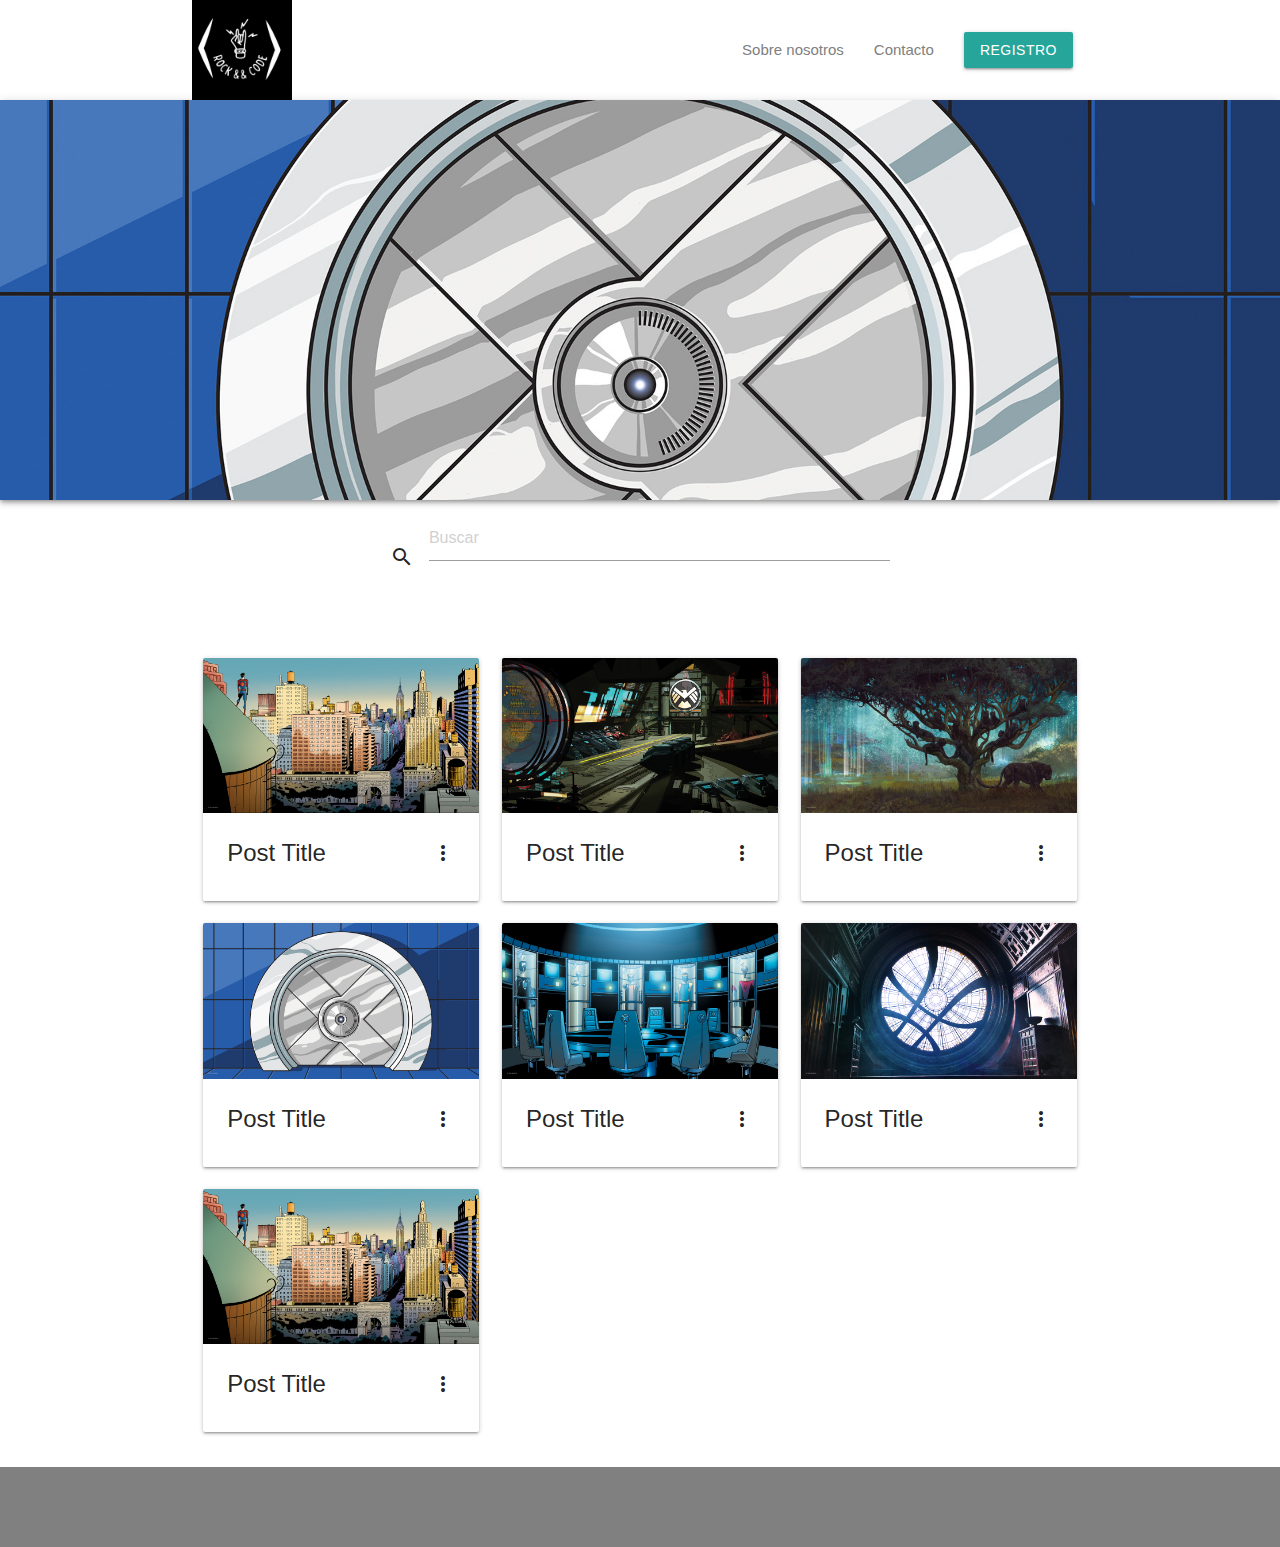
<file: index.html>
<!DOCTYPE html>
<html lang="es">
<head>
  <meta charset="UTF-8">
  <meta http-equiv="X-UA-Compatible" content="IE=edge">
  <meta name="viewport" content="width=device-width, initial-scale=1.0">
  <title>Mi Blog</title>
  <!--Import Google Icon Font-->
      <link href="https://fonts.googleapis.com/icon?family=Material+Icons" rel="stylesheet">
  <!-- Compiled and minified CSS -->
      <link rel="stylesheet" href="https://cdnjs.cloudflare.com/ajax/libs/materialize/1.0.0/css/materialize.min.css">
  <link rel="stylesheet" href="css/main.css">
</head>
<body>
  <header>
    <nav class="container">
      <a href="#" class="brand-logo valign-wrapper" >
        <img class="responsive-img left" src="/assets/img/Rock && CODE.png" alt="Logo de blog">
      </a>
      <ul class="right valign-wrapper">
        <li><a href="#">Sobre nosotros</a></li>
        <li><a href="#">Contacto</a></li>
        <li><a class="btn" href="registro.html">Registro</a></li>
      </ul>
    </nav>
    <section class="header-main-pic z-depth-2"></section>
  </header>
  <main class="container">

    <section>
      <div class="section">
        <div class="row">
          <div class="col m7 input-field input-container">
            <i class="material-icons">search</i>
            <input id="search" placeholder="Buscar" type="text">
          </div>
        </div>
      </div>
    </section>
    
    <section>
      <div class="row">
        <article class="col s12 m6 l4">
          <div class="card">
            <div class="card-image waves-effect waves-block waves-light">
              <img class="activator" src="./assets/img/MARVEL_ASM-1920x1080 (1).jpg" alt="">
            </div>
            <div class="card-content">
              <span class="card-title gray-text activator text-darken-4">Post Title <i class="material-icons right">more_vert</i></span>
            </div>
            <div class="card-reveal">
              <span class="card-title gray-text text-darken-4 activator">Post Title <i class="material-icons right">close</i></span>
              <p>Here is some more information about this product that is only revealed once clicked on.</p>
              <a href="post.html" class="waves-effect waves-teal btn-flat teal lighten-5 right">Ir</a>
            </div>
          </div>
        </article>
        <article class="col s12 m6 l4">
          <div class="card">
            <div class="card-image waves-effect waves-block waves-light">
              <img class="activator" src="./assets/img/MARVEL_SHIELD-1920x1080.jpg" alt="">
            </div>
            <div class="card-content">
              <span class="card-title gray-text activator text-darken-4">Post Title <i class="material-icons right">more_vert</i></span>
            </div>
            <div class="card-reveal">
              <span class="card-title gray-text text-darken-4 activator">Post Title <i class="material-icons right">close</i></span>
              <p>Here is some more information about this product that is only revealed once clicked on.</p>
              <a href="post.html" class="waves-effect waves-teal btn-flat teal lighten-5 right">Ir</a>
            </div>
          </div>
        </article>
        <article class="col s12 m6 l4">
          <div class="card">
            <div class="card-image waves-effect waves-block waves-light">
              <img class="activator" src="./assets/img/MARVEL_WAKANDAFOREVER-1920x1080.jpg" alt="">
            </div>
            <div class="card-content">
              <span class="card-title gray-text activator text-darken-4">Post Title <i class="material-icons right">more_vert</i></span>
            </div>
            <div class="card-reveal">
              <span class="card-title gray-text text-darken-4 activator">Post Title <i class="material-icons right">close</i></span>
              <p>Here is some more information about this product that is only revealed once clicked on.</p>
              <a href="post.html" class="waves-effect waves-teal btn-flat teal lighten-5 right">Ir</a>
            </div>
          </div>
        </article>
        <article class="col s12 m6 l4">
          <div class="card">
            <div class="card-image waves-effect waves-block waves-light">
              <img class="activator" src="./assets/img/MARVEL_XMENDANGERROOM-1920x1080.jpg" alt="">
            </div>
            <div class="card-content">
              <span class="card-title gray-text activator text-darken-4">Post Title <i class="material-icons right">more_vert</i></span>
            </div>
            <div class="card-reveal">
              <span class="card-title gray-text text-darken-4 activator">Post Title <i class="material-icons right">close</i></span>
              <p>Here is some more information about this product that is only revealed once clicked on.</p>
              <a href="post.html" class="waves-effect waves-teal btn-flat teal lighten-5 right">Ir</a>
            </div>
          </div>
        </article>
        <article class="col s12 m6 l4">
          <div class="card">
            <div class="card-image waves-effect waves-block waves-light">
              <img class="activator" src="./assets/img/MARVEL_XMEN-1920x1080.jpg" alt="">
            </div>
            <div class="card-content">
              <span class="card-title gray-text activator text-darken-4">Post Title <i class="material-icons right">more_vert</i></span>
            </div>
            <div class="card-reveal">
              <span class="card-title gray-text text-darken-4 activator">Post Title <i class="material-icons right">close</i></span>
              <p>Here is some more information about this product that is only revealed once clicked on.</p>
              <a href="post.html" class="waves-effect waves-teal btn-flat teal lighten-5 right">Ir</a>
            </div>
          </div>
        </article>
        <article class="col s12 m6 l4">
          <div class="card">
            <div class="card-image waves-effect waves-block waves-light">
              <img class="activator" src="./assets/img/DOCTORSTRANGE_01-1920x1080 copy.jpg" alt="">
            </div>
            <div class="card-content">
              <span class="card-title gray-text activator text-darken-4">Post Title <i class="material-icons right">more_vert</i></span>
            </div>
            <div class="card-reveal">
              <span class="card-title gray-text text-darken-4 activator">Post Title <i class="material-icons right">close</i></span>
              <p>Here is some more information about this product that is only revealed once clicked on.</p>
              <a href="post.html" class="waves-effect waves-teal btn-flat teal lighten-5 right">Ir</a>
            </div>
          </div>
        </article>
        <article class="col s12 m6 l4">
          <div class="card">
            <div class="card-image waves-effect waves-block waves-light">
              <img class="activator" src="./assets/img/MARVEL_ASM-1920x1080 (1).jpg" alt="">
            </div>
            <div class="card-content">
              <span class="card-title gray-text activator text-darken-4">Post Title <i class="material-icons right">more_vert</i></span>
            </div>
            <div class="card-reveal">
              <span class="card-title gray-text text-darken-4 activator">Post Title <i class="material-icons right">close</i></span>
              <p>Here is some more information about this product that is only revealed once clicked on.</p>
              <a href="post.html" class="waves-effect waves-teal btn-flat teal lighten-5 right">Ir</a>
            </div>
          </div>
        </article>
      </div>
    </section>
  </main>
  <footer class="page-footer"></footer>


  <script src="https://cdnjs.cloudflare.com/ajax/libs/materialize/1.0.0/js/materialize.min.js"></script>
</body>
</html>
</file>
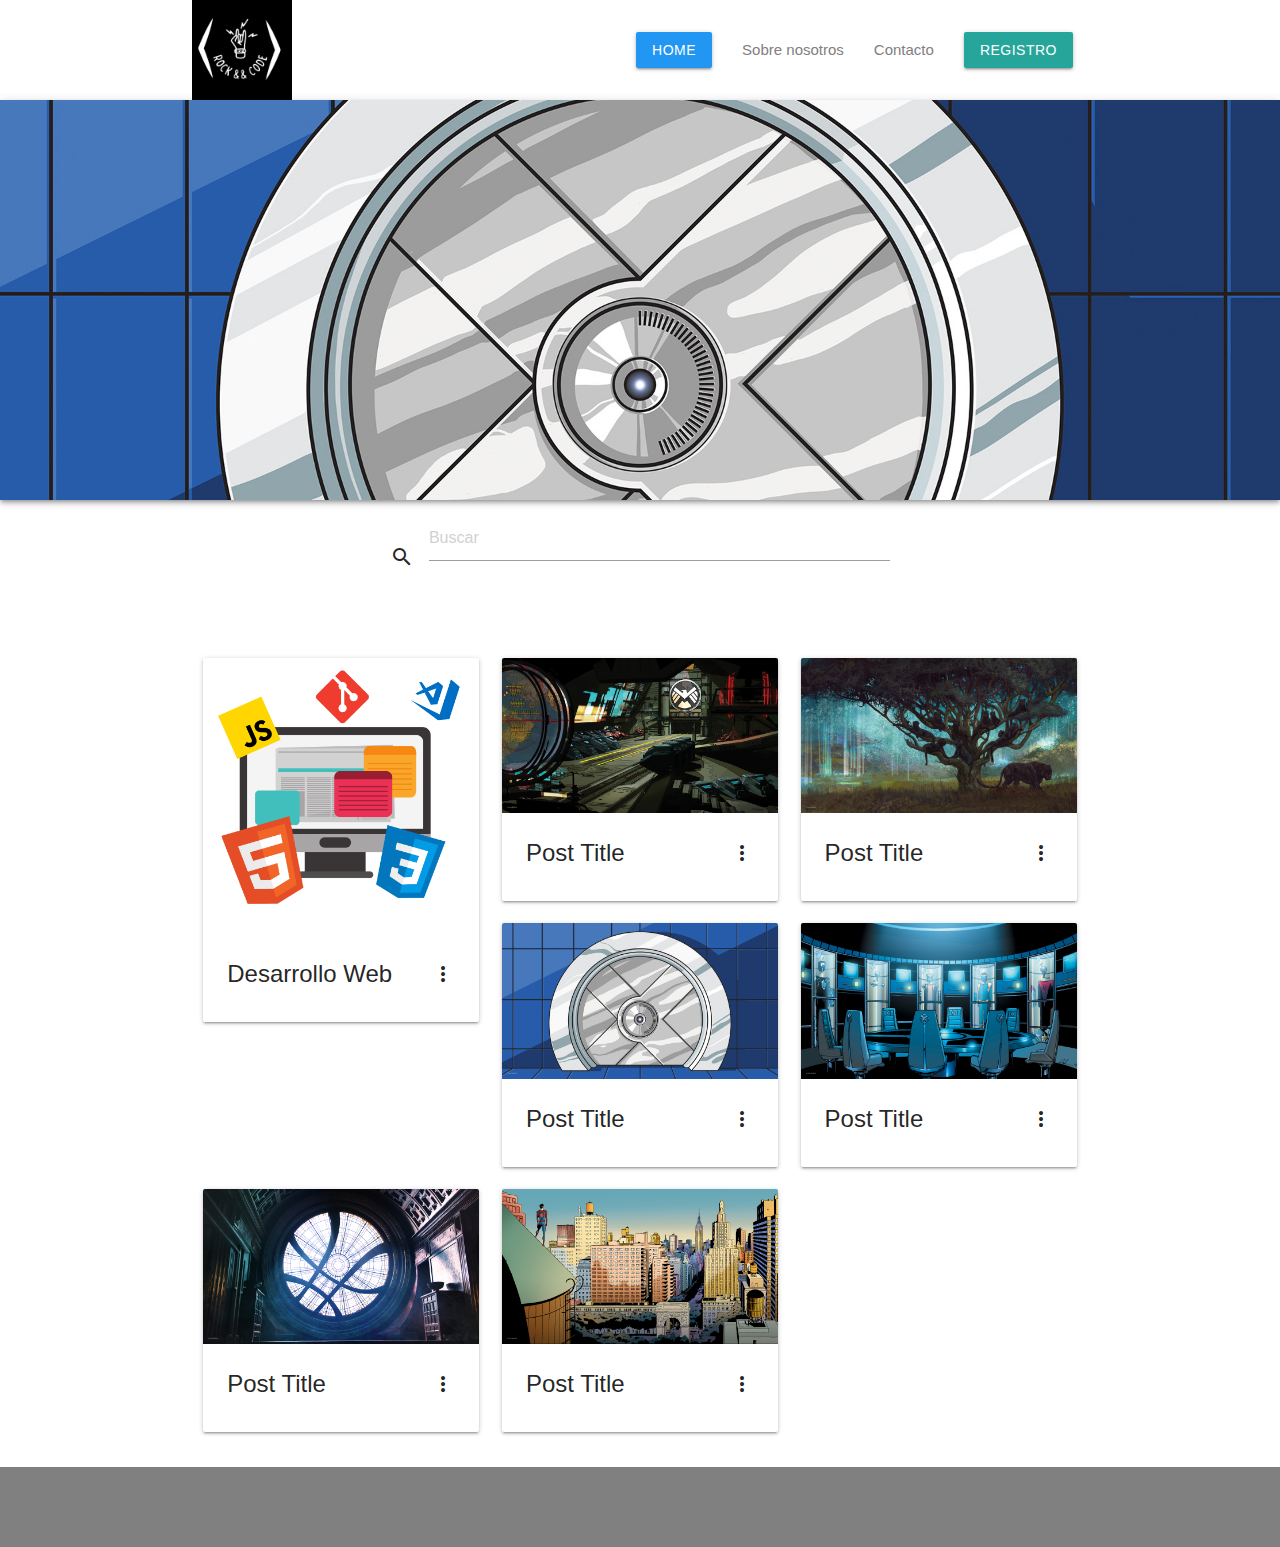
<file: public/index.html>
<!DOCTYPE html>
<html lang="es">
<head>
  <meta charset="UTF-8">
  <meta http-equiv="X-UA-Compatible" content="IE=edge">
  <meta name="viewport" content="width=device-width, initial-scale=1.0">
  <title>Mi Blog</title>
  <!--Import Google Icon Font-->
      <link href="https://fonts.googleapis.com/icon?family=Material+Icons" rel="stylesheet">
  <!-- Compiled and minified CSS -->
      <link rel="stylesheet" href="https://cdnjs.cloudflare.com/ajax/libs/materialize/1.0.0/css/materialize.min.css">
  <link rel="stylesheet" href="css/main.css">
</head>
<body>
  <header>
    <nav class="container">
      <a href="#" class="brand-logo valign-wrapper" >
        <img class="responsive-img left" src="./assets/img/Rock && CODE.png" alt="Logo de blog">
      </a>
      <ul class="right valign-wrapper">
        <li><a href="#" class="btn blue">Home</a></li>
        <li><a href="#">Sobre nosotros</a></li>
        <li><a href="#">Contacto</a></li>
        <li><a class="btn" href="./registro.html">Registro</a></li>
      </ul>
    </nav>
    <section class="header-main-pic z-depth-2"></section>
  </header>
  <main class="container">

    <section>
      <div class="section">
        <div class="row">
          <div class="col m7 input-field input-container">
            <i class="material-icons">search</i>
            <input id="search" placeholder="Buscar" type="text">
          </div>
        </div>
      </div>
    </section>
    
    <section class="cursos">
      <div class="row">
        <article class="col s12 m6 l4">
          <div class="card">
            <div class="card-image waves-effect waves-block waves-light">
              <img class="activator" src="./assets/img/portada.png" alt="">
            </div>
            <div class="card-content">
              <span class="card-title gray-text activator text-darken-4">Desarrollo Web <i class="material-icons right">more_vert</i></span>
            </div>
            <div class="card-reveal">
              <span class="card-title gray-text text-darken-4 activator">Descripción:<i class="material-icons right">close</i></span>
              <p>Domina el lenguaje nativo de internet e ingresa en el mundo de la web. Aprende de forma simple los códigos necesarios para diseñar cualquier página web desde cero con HTML y CSS sin conocimientos previos. Aprenderás todo lo que necesitas para empezar en el desarrollo web online y a construir sitios para internet de manera eficiente.</p>
              <a href="post.html" class="waves-effect waves-teal btn-flat teal lighten-5 right">Ir</a>
            </div>
          </div>
        </article>
        <article class="col s12 m6 l4">
          <div class="card">
            <div class="card-image waves-effect waves-block waves-light">
              <img class="activator" src="./assets/img/MARVEL_SHIELD-1920x1080.jpg" alt="">
            </div>
            <div class="card-content">
              <span class="card-title gray-text activator text-darken-4">Post Title <i class="material-icons right">more_vert</i></span>
            </div>
            <div class="card-reveal">
              <span class="card-title gray-text text-darken-4 activator">Post Title <i class="material-icons right">close</i></span>
              <p>Here is some more information about this product that is only revealed once clicked on.</p>
              <a href="post.html" class="waves-effect waves-teal btn-flat teal lighten-5 right">Ir</a>
            </div>
          </div>
        </article>
        <article class="col s12 m6 l4">
          <div class="card">
            <div class="card-image waves-effect waves-block waves-light">
              <img class="activator" src="./assets/img/MARVEL_WAKANDAFOREVER-1920x1080.jpg" alt="">
            </div>
            <div class="card-content">
              <span class="card-title gray-text activator text-darken-4">Post Title <i class="material-icons right">more_vert</i></span>
            </div>
            <div class="card-reveal">
              <span class="card-title gray-text text-darken-4 activator">Post Title <i class="material-icons right">close</i></span>
              <p>Here is some more information about this product that is only revealed once clicked on.</p>
              <a href="post.html" class="waves-effect waves-teal btn-flat teal lighten-5 right">Ir</a>
            </div>
          </div>
        </article>
        <article class="col s12 m6 l4">
          <div class="card">
            <div class="card-image waves-effect waves-block waves-light">
              <img class="activator" src="./assets/img/MARVEL_XMENDANGERROOM-1920x1080.jpg" alt="">
            </div>
            <div class="card-content">
              <span class="card-title gray-text activator text-darken-4">Post Title <i class="material-icons right">more_vert</i></span>
            </div>
            <div class="card-reveal">
              <span class="card-title gray-text text-darken-4 activator">Post Title <i class="material-icons right">close</i></span>
              <p>Here is some more information about this product that is only revealed once clicked on.</p>
              <a href="post.html" class="waves-effect waves-teal btn-flat teal lighten-5 right">Ir</a>
            </div>
          </div>
        </article>
        <article class="col s12 m6 l4">
          <div class="card">
            <div class="card-image waves-effect waves-block waves-light">
              <img class="activator" src="./assets/img/MARVEL_XMEN-1920x1080.jpg" alt="">
            </div>
            <div class="card-content">
              <span class="card-title gray-text activator text-darken-4">Post Title <i class="material-icons right">more_vert</i></span>
            </div>
            <div class="card-reveal">
              <span class="card-title gray-text text-darken-4 activator">Post Title <i class="material-icons right">close</i></span>
              <p>Here is some more information about this product that is only revealed once clicked on.</p>
              <a href="post.html" class="waves-effect waves-teal btn-flat teal lighten-5 right">Ir</a>
            </div>
          </div>
        </article>
        <article class="col s12 m6 l4">
          <div class="card">
            <div class="card-image waves-effect waves-block waves-light">
              <img class="activator" src="./assets/img/DOCTORSTRANGE_01-1920x1080 copy.jpg" alt="">
            </div>
            <div class="card-content">
              <span class="card-title gray-text activator text-darken-4">Post Title <i class="material-icons right">more_vert</i></span>
            </div>
            <div class="card-reveal">
              <span class="card-title gray-text text-darken-4 activator">Post Title <i class="material-icons right">close</i></span>
              <p>Here is some more information about this product that is only revealed once clicked on.</p>
              <a href="post.html" class="waves-effect waves-teal btn-flat teal lighten-5 right">Ir</a>
            </div>
          </div>
        </article>
        <article class="col s12 m6 l4">
          <div class="card">
            <div class="card-image waves-effect waves-block waves-light">
              <img class="activator" src="./assets/img/MARVEL_ASM-1920x1080 (1).jpg" alt="">
            </div>
            <div class="card-content">
              <span class="card-title gray-text activator text-darken-4">Post Title <i class="material-icons right">more_vert</i></span>
            </div>
            <div class="card-reveal">
              <span class="card-title gray-text text-darken-4 activator">Post Title <i class="material-icons right">close</i></span>
              <p>Here is some more information about this product that is only revealed once clicked on.</p>
              <a href="post.html" class="waves-effect waves-teal btn-flat teal lighten-5 right">Ir</a>
            </div>
          </div>
        </article>
      </div>
    </section>
  </main>
  <footer class="page-footer"></footer>


  <script src="https://cdnjs.cloudflare.com/ajax/libs/materialize/1.0.0/js/materialize.min.js"></script>
</body>
</html>
</file>
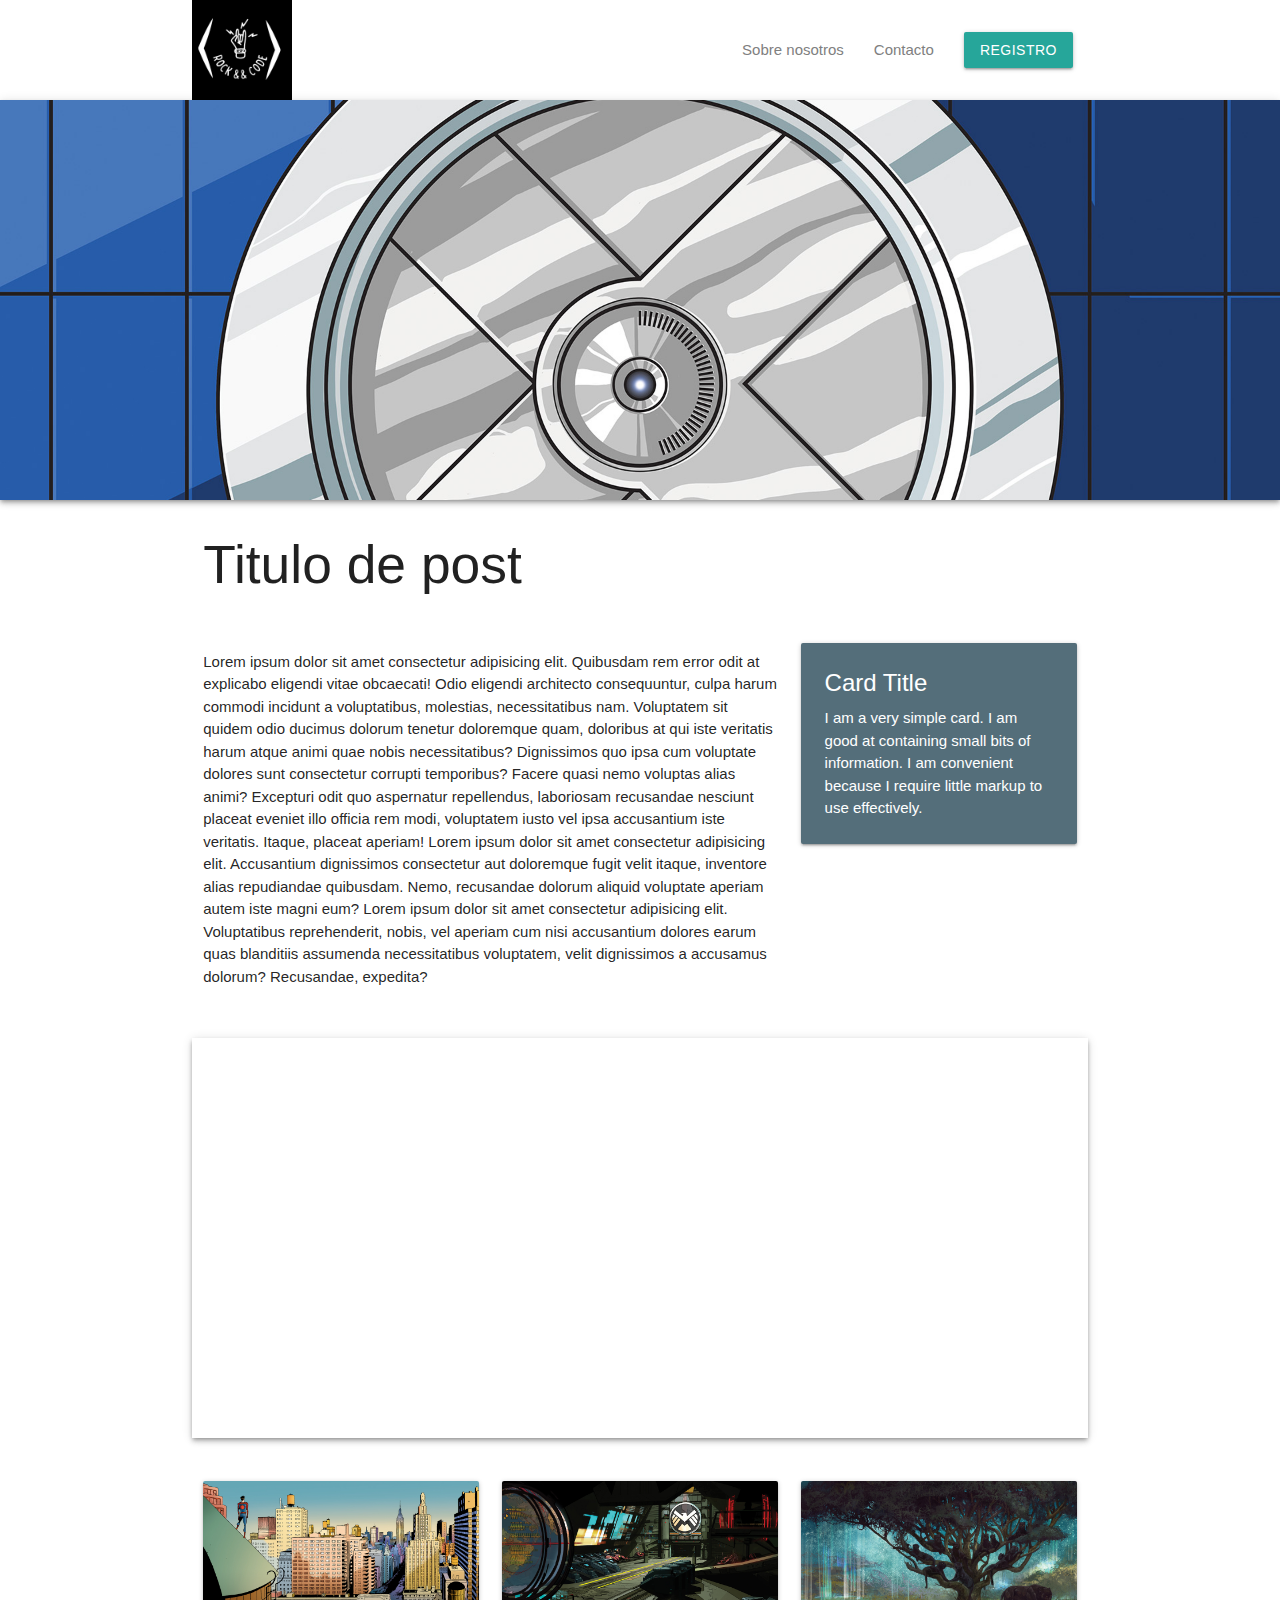
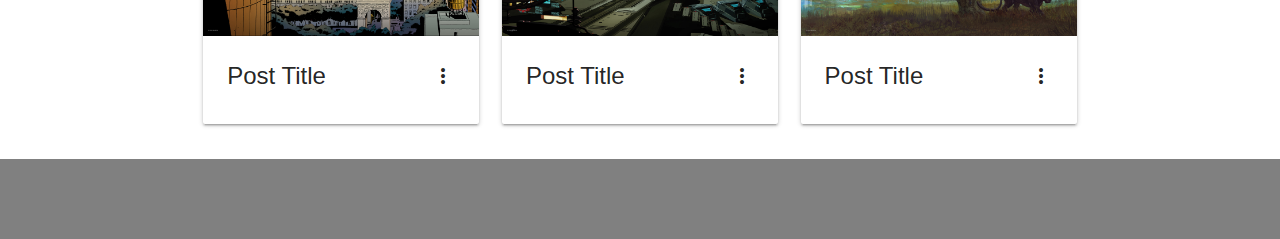
<file: post.html>
<!DOCTYPE html>
<html lang="es">
<head>
  <meta charset="UTF-8">
  <meta http-equiv="X-UA-Compatible" content="IE=edge">
  <meta name="viewport" content="width=device-width, initial-scale=1.0">
  <title>Mi Blog</title>
  <!--Import Google Icon Font-->
      <link href="https://fonts.googleapis.com/icon?family=Material+Icons" rel="stylesheet">
  <!-- Compiled and minified CSS -->
      <link rel="stylesheet" href="https://cdnjs.cloudflare.com/ajax/libs/materialize/1.0.0/css/materialize.min.css">
  <link rel="stylesheet" href="css/main.css">
</head>
<body>
  <header>
    <nav class="container">
      <a href="#" class="brand-logo valign-wrapper" >
        <img class="responsive-img left" src="/assets/img/Rock && CODE.png" alt="Logo de blog">
      </a>
      <ul class="right valign-wrapper">
        <li><a href="#">Sobre nosotros</a></li>
        <li><a href="#">Contacto</a></li>
        <li><a class="btn" href="#">Registro</a></li>
      </ul>
    </nav>
    <section class="header-main-pic z-depth-2"></section>
  </header>
  <main class="container">

    <section>
      <div class="section hide">
        <div class="row">
          <div class="col m7 input-field input-container">
            <i class="material-icons">search</i>
            <input id="search" placeholder="Buscar" type="text">
          </div>
        </div>
      </div>
    </section>
    
    <section>
      <div class="row">
        <div class="col s12">
          <h2>Titulo de post</h2>
        </div>
      </div>
    </section>
    <section>
      <div class="row">
        <div class="col m8">
          <p>Lorem ipsum dolor sit amet consectetur adipisicing elit. Quibusdam rem error odit at explicabo eligendi vitae obcaecati! Odio eligendi architecto consequuntur, culpa harum commodi incidunt a voluptatibus, molestias, necessitatibus nam.
          Voluptatem sit quidem odio ducimus dolorum tenetur doloremque quam, doloribus at qui iste veritatis harum atque animi quae nobis necessitatibus? Dignissimos quo ipsa cum voluptate dolores sunt consectetur corrupti temporibus?
          Facere quasi nemo voluptas alias animi? Excepturi odit quo aspernatur repellendus, laboriosam recusandae nesciunt placeat eveniet illo officia rem modi, voluptatem iusto vel ipsa accusantium iste veritatis. Itaque, placeat aperiam! Lorem ipsum dolor sit amet consectetur adipisicing elit. Accusantium dignissimos consectetur aut doloremque fugit velit itaque, inventore alias repudiandae quibusdam. Nemo, recusandae dolorum aliquid voluptate aperiam autem iste magni eum? 
          Lorem ipsum dolor sit amet consectetur adipisicing elit. Voluptatibus reprehenderit, nobis, vel aperiam cum nisi accusantium dolores earum quas blanditiis assumenda necessitatibus voluptatem, velit dignissimos a accusamus dolorum? Recusandae, expedita? </p>
        </div>
        <div class="col m4">
          <div class="card blue-grey darken-1">
        <div class="card-content white-text">
          <span class="card-title">Card Title</span>
          <p>I am a very simple card. I am good at containing small bits of information.
          I am convenient because I require little markup to use effectively.</p>
        </div>
         </div>
        </div>
      </div>
    </section>
    <section class="section">
      <div class="row">
        <div class="post-pic z-depth-2">

        </div>
      </div>
    </section>
    <section>
      <div class="row">
        <article class="col s12 m6 l4">
          <div class="card">
            <div class="card-image waves-effect waves-block waves-light">
              <img class="activator" src="./assets/img/MARVEL_ASM-1920x1080 (1).jpg" alt="">
            </div>
            <div class="card-content">
              <span class="card-title gray-text activator text-darken-4">Post Title <i class="material-icons right">more_vert</i></span>
            </div>
            <div class="card-reveal">
              <span class="card-title gray-text text-darken-4 activator">Post Title <i class="material-icons right">close</i></span>
              <p>Here is some more information about this product that is only revealed once clicked on.</p>
              <a href="post.html" class="waves-effect waves-teal btn-flat teal lighten-5 right">Ir</a>
            </div>
          </div>
        </article>
        <article class="col s12 m6 l4">
          <div class="card">
            <div class="card-image waves-effect waves-block waves-light">
              <img class="activator" src="./assets/img/MARVEL_SHIELD-1920x1080.jpg" alt="">
            </div>
            <div class="card-content">
              <span class="card-title gray-text activator text-darken-4">Post Title <i class="material-icons right">more_vert</i></span>
            </div>
            <div class="card-reveal">
              <span class="card-title gray-text text-darken-4 activator">Post Title <i class="material-icons right">close</i></span>
              <p>Here is some more information about this product that is only revealed once clicked on.</p>
              <a href="post.html" class="waves-effect waves-teal btn-flat teal lighten-5 right">Ir</a>
            </div>
          </div>
        </article>
        <article class="col s12 m6 l4">
          <div class="card">
            <div class="card-image waves-effect waves-block waves-light">
              <img class="activator" src="./assets/img/MARVEL_WAKANDAFOREVER-1920x1080.jpg" alt="">
            </div>
            <div class="card-content">
              <span class="card-title gray-text activator text-darken-4">Post Title <i class="material-icons right">more_vert</i></span>
            </div>
            <div class="card-reveal">
              <span class="card-title gray-text text-darken-4 activator">Post Title <i class="material-icons right">close</i></span>
              <p>Here is some more information about this product that is only revealed once clicked on.</p>
              <a href="post.html" class="waves-effect waves-teal btn-flat teal lighten-5 right">Ir</a>
            </div>
          </div>
        </article>
      </div>
    </section>
  </main>
  <footer class="page-footer"></footer>


  <script src="https://cdnjs.cloudflare.com/ajax/libs/materialize/1.0.0/js/materialize.min.js"></script>
</body>
</html>
</file>
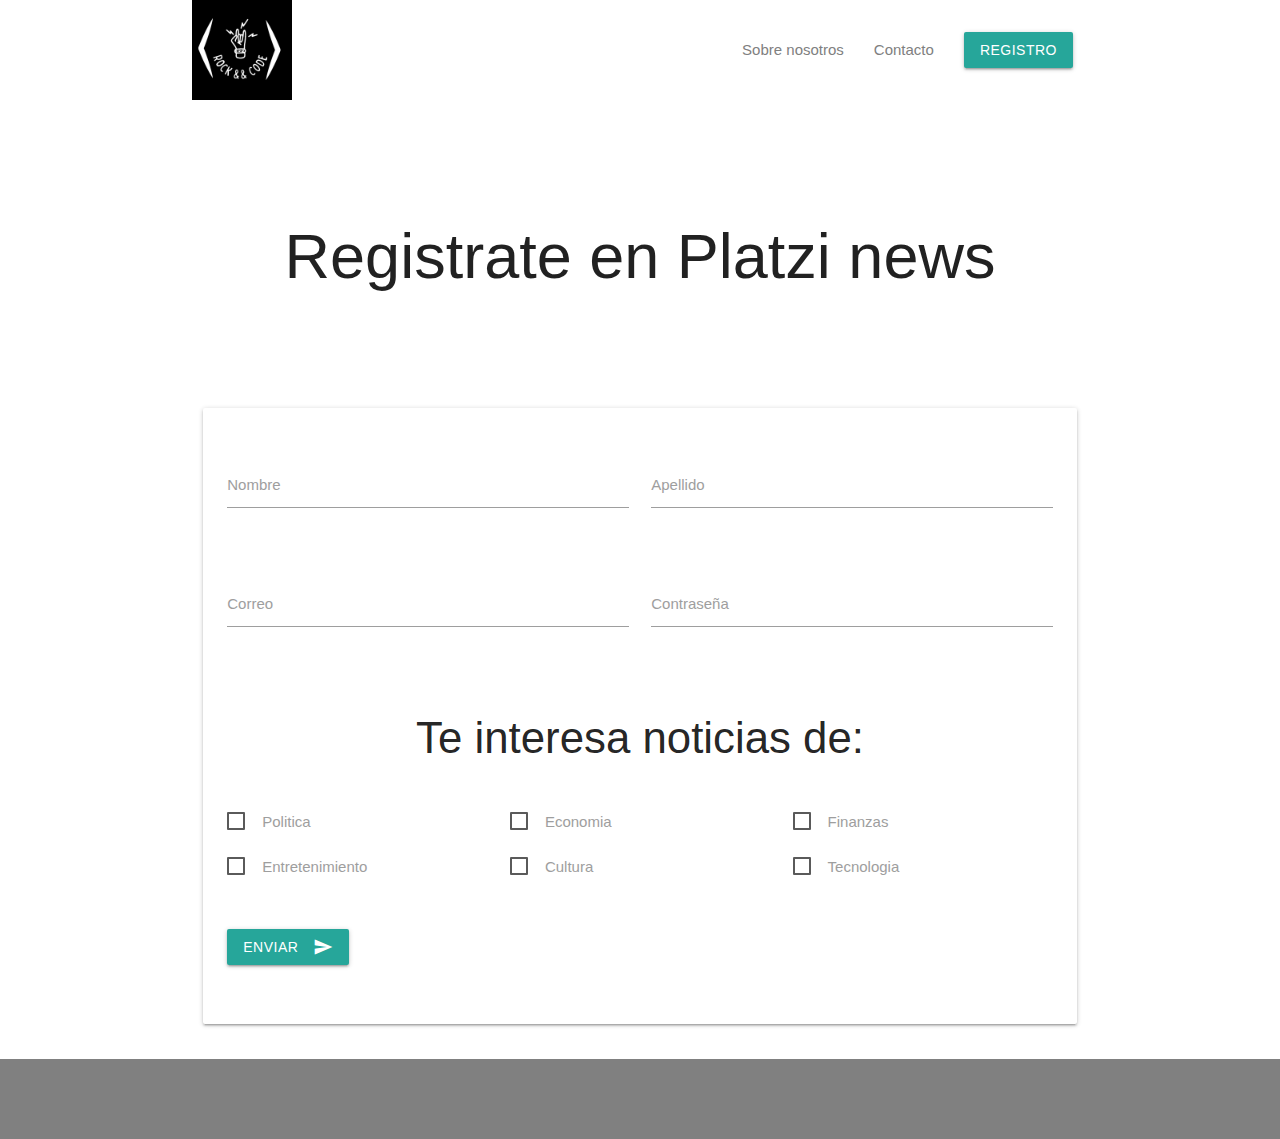
<file: registro.html>
<!DOCTYPE html>
<html lang="es">
<head>
  <meta charset="UTF-8">
  <meta http-equiv="X-UA-Compatible" content="IE=edge">
  <meta name="viewport" content="width=device-width, initial-scale=1.0">
  <title>Mi Blog</title>
  <!--Import Google Icon Font-->
      <link href="https://fonts.googleapis.com/icon?family=Material+Icons" rel="stylesheet">
  <!-- Compiled and minified CSS -->
      <link rel="stylesheet" href="https://cdnjs.cloudflare.com/ajax/libs/materialize/1.0.0/css/materialize.min.css">
  <link rel="stylesheet" href="css/main.css">
</head>
<body>
  <header class="registro-header">
    <nav class="container">
      <a href="#" class="brand-logo valign-wrapper" >
        <img class="responsive-img left" src="/assets/img/Rock && CODE.png" alt="Logo de blog">
      </a>
      <ul class="right valign-wrapper">
        <li><a href="#">Sobre nosotros</a></li>
        <li><a href="#">Contacto</a></li>
        <li><a class="btn" href="#">Registro</a></li>
      </ul>
    </nav>
    <section class="header-main-pic z-depth-2 hide"></section>
    <section class="container">
      <div class="row registro-titulo">
        <div class="col s12">
          <h1 class="center-align">Registrate en Platzi news</h1>
        </div>
      </div>
    </section>
  </header>
  <main class="container">
    <div class="row">
      <div class="col s12">
        <div class="card-panel">
          <form action="">
            <div class="row section">
              <div class="input-field col s12 m6">
                <input type="text" name="" id="first-name" class="validate">
                <label for="first-name" >Nombre</label>
              </div>
              <div class="input-field col s12 m6">
                <input type="text" name="" id="last-name" class="validate">
                <label for="last-name" >Apellido</label>
              </div>
            </div>
            <div class="row">
              <div class="input-field col s12 m6">
                <input type="email" name="" id="email" class="validate">
                <label for="email" >Correo</label>
              </div>
              <div class="input-field col s12 m6">
                <input type="password" name="" id="password" class="validate">
                <label for="password" >Contraseña</label>
              </div>
            </div>
            <div class="section">
              <h3 class="center-align">Te interesa noticias de:</h3>
            </div>
            <div class="section">
              <div class="row">
                <label  class="col s12 m4">
                  <input type="checkbox">
                  <span>Politica</span>
                </label>
                <label  class="col s12 m4">
                  <input type="checkbox">
                  <span>Economia</span>
                </label>
                <label  class="col s12 m4">
                  <input type="checkbox">
                  <span>Finanzas</span>
                </label>
              </div>
              <div class="row">
                <label  class="col s12 m4">
                  <input type="checkbox">
                  <span>Entretenimiento</span>
                </label>
                <label  class="col s12 m4">
                  <input type="checkbox">
                  <span>Cultura</span>
                </label>
                <label  class="col s12 m4">
                  <input type="checkbox">
                  <span>Tecnologia</span>
                </label>
              </div>
            </div>
            <div class="section">
              <div class="row">
                <div class="col s12">
                  <button class="btn waves-effecyt waves-light center-align">Enviar
                    <i class="material-icons right">send</i>
                  </button>
                </div>
              </div>
            </div>
          </form>
        </div>
      </div>
    </div>
    
  </main>
  <footer class="page-footer"></footer>


  <script src="https://cdnjs.cloudflare.com/ajax/libs/materialize/1.0.0/js/materialize.min.js"></script>
</body>
</html>
</file>
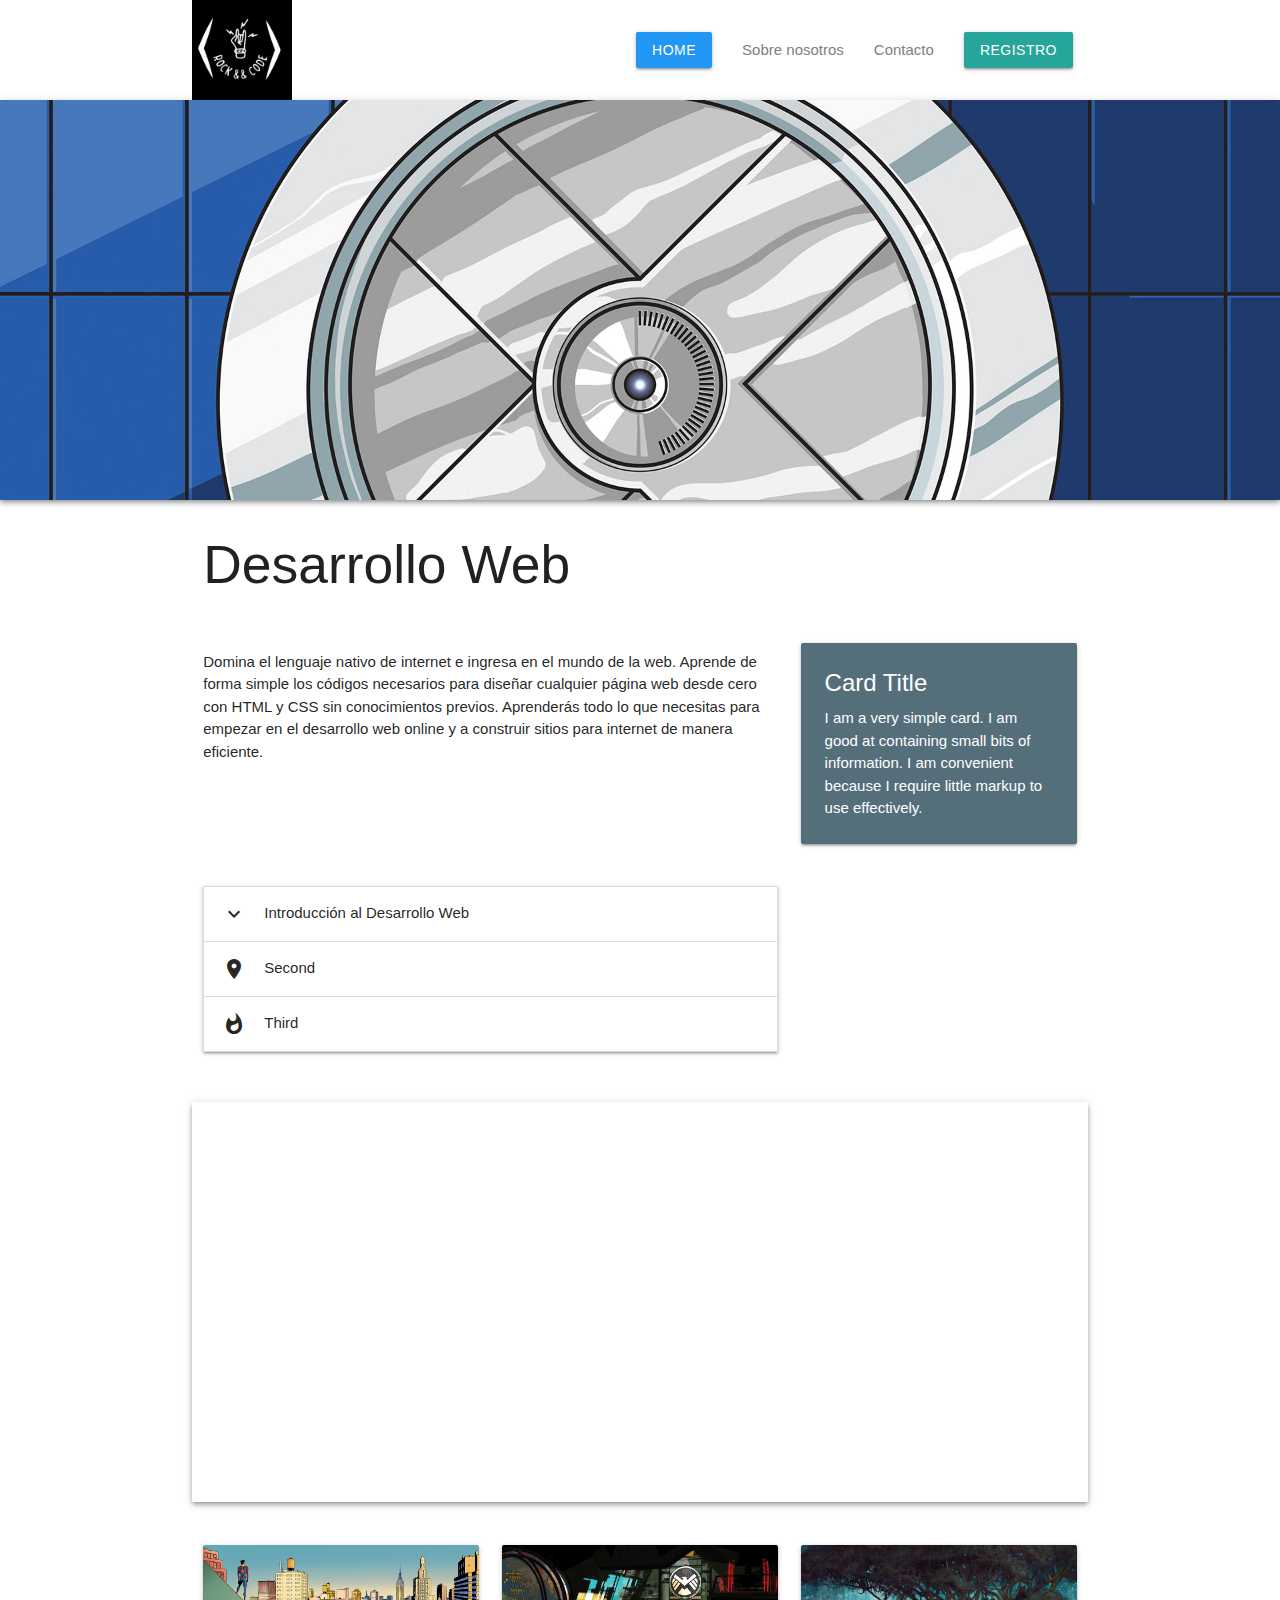
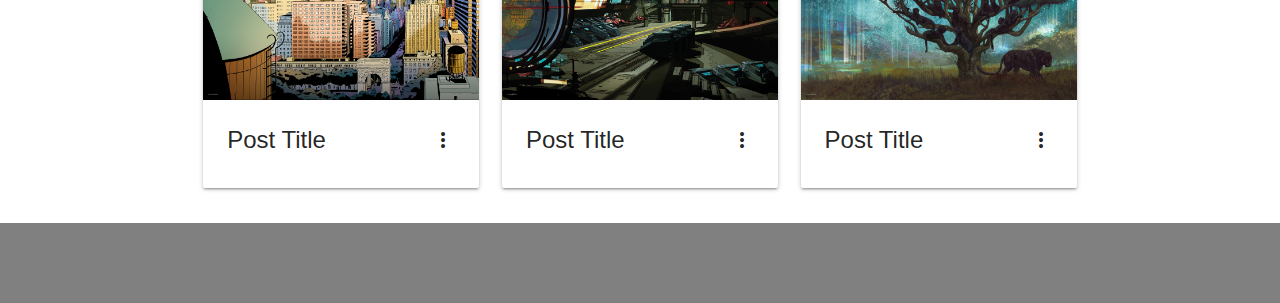
<file: public/post.html>
<!DOCTYPE html>
<html lang="es">
<head>
  <meta charset="UTF-8">
  <meta http-equiv="X-UA-Compatible" content="IE=edge">
  <meta name="viewport" content="width=device-width, initial-scale=1.0">
  <title>Mi Blog</title>
  <!--Import Google Icon Font-->
      <link href="https://fonts.googleapis.com/icon?family=Material+Icons" rel="stylesheet">
  <!-- Compiled and minified CSS -->
      <link rel="stylesheet" href="https://cdnjs.cloudflare.com/ajax/libs/materialize/1.0.0/css/materialize.min.css">
      
      
  <link rel="stylesheet" href="css/main.css">
</head>
<body>
  <header>
    <nav class="container">
      <a href="#" class="brand-logo valign-wrapper" >
        <img class="responsive-img left" src="./assets/img/Rock && CODE.png" alt="Logo de blog">
      </a>
      <ul class="right valign-wrapper">
        <li><a href="./index.html" class="btn blue">Home</a></li>
        <li><a href="#">Sobre nosotros</a></li>
        <li><a href="#">Contacto</a></li>
        <li><a class="btn" href="./registro.html">Registro</a></li>
      </ul>
    </nav>
    <section class="header-main-pic z-depth-2"></section>
  </header>
  <main class="container">

    <section>
      <div class="section hide">
        <div class="row">
          <div class="col m7 input-field input-container">
            <i class="material-icons">search</i>
            <input id="search" placeholder="Buscar" type="text">
          </div>
        </div>
      </div>
    </section>
    
    <section>
      <div class="row">
        <div class="col s12">
          <h2>Desarrollo Web</h2>
        </div>
      </div>
    </section>
    <section>
      <div class="row">
        <div class="col m8">
          <p>Domina el lenguaje nativo de internet e ingresa en el mundo de la web. Aprende de forma simple los códigos necesarios para diseñar cualquier página web desde cero con HTML y CSS sin conocimientos previos. Aprenderás todo lo que necesitas para empezar en el desarrollo web online y a construir sitios para internet de manera eficiente.</p>
        </div>
        <div class="col m4">
          <div class="card blue-grey darken-1">
        <div class="card-content white-text">
          <span class="card-title">Card Title</span>
          <p>I am a very simple card. I am good at containing small bits of information.
          I am convenient because I require little markup to use effectively.</p>
        </div>
         </div>
        </div>
      </div>
    </section>
    
    <section>
      <div class="row">
        <div class="col m8 s12">
        <ul class="collapsible">
          <li>
            <div class="collapsible-header"><i class="material-icons">expand_more</i>Introducción al Desarrollo Web</div>
            <div class="collapsible-body">
              <span>
                <ul class="clases">
                  <li><i class="material-icons">play_circle_filled</i> Path de aprendizaje</li>
                  <li>Cómo funciona la web?</li>
                  <li>Instalaciones necesarias</li>
                </ul>
              </span>
          </div>
          </li>
          <li>
            <div class="collapsible-header"><i class="material-icons">place</i>Second</div>
            <div class="collapsible-body"><span>Lorem ipsum dolor sit amet.</span></div>
          </li>
          <li>
            <div class="collapsible-header"><i class="material-icons">whatshot</i>Third</div>
            <div class="collapsible-body"><span>Lorem ipsum dolor sit amet.</span></div>
          </li>
        </ul>
      </div>
      </div>
      
    </section>

    <section class="section">
      <div class="row">
        <div class="post-pic z-depth-2">

        </div>
      </div>
    </section>

    <section>
      <div class="row">
        <article class="col s12 m6 l4">
          <div class="card">
            <div class="card-image waves-effect waves-block waves-light">
              <img class="activator" src="./assets/img/MARVEL_ASM-1920x1080 (1).jpg" alt="">
            </div>
            <div class="card-content">
              <span class="card-title gray-text activator text-darken-4">Post Title <i class="material-icons right">more_vert</i></span>
            </div>
            <div class="card-reveal">
              <span class="card-title gray-text text-darken-4 activator">Post Title <i class="material-icons right">close</i></span>
              <p>Here is some more information about this product that is only revealed once clicked on.</p>
              <a href="post.html" class="waves-effect waves-teal btn-flat teal lighten-5 right">Ir</a>
            </div>
          </div>
        </article>
        <article class="col s12 m6 l4">
          <div class="card">
            <div class="card-image waves-effect waves-block waves-light">
              <img class="activator" src="./assets/img/MARVEL_SHIELD-1920x1080.jpg" alt="">
            </div>
            <div class="card-content">
              <span class="card-title gray-text activator text-darken-4">Post Title <i class="material-icons right">more_vert</i></span>
            </div>
            <div class="card-reveal">
              <span class="card-title gray-text text-darken-4 activator">Post Title <i class="material-icons right">close</i></span>
              <p>Here is some more information about this product that is only revealed once clicked on.</p>
              <a href="post.html" class="waves-effect waves-teal btn-flat teal lighten-5 right">Ir</a>
            </div>
          </div>
        </article>
        <article class="col s12 m6 l4">
          <div class="card">
            <div class="card-image waves-effect waves-block waves-light">
              <img class="activator" src="./assets/img/MARVEL_WAKANDAFOREVER-1920x1080.jpg" alt="">
            </div>
            <div class="card-content">
              <span class="card-title gray-text activator text-darken-4">Post Title <i class="material-icons right">more_vert</i></span>
            </div>
            <div class="card-reveal">
              <span class="card-title gray-text text-darken-4 activator">Post Title <i class="material-icons right">close</i></span>
              <p>Here is some more information about this product that is only revealed once clicked on.</p>
              <a href="post.html" class="waves-effect waves-teal btn-flat teal lighten-5 right">Ir</a>
            </div>
          </div>
        </article>
      </div>
    </section>
  </main>
  <footer class="page-footer"></footer>

 
  <script src="../public/assets/JS/main.js"></script>
  <script src="https://cdnjs.cloudflare.com/ajax/libs/materialize/1.0.0/js/materialize.min.js"></script>
</body>
</html>
</file>
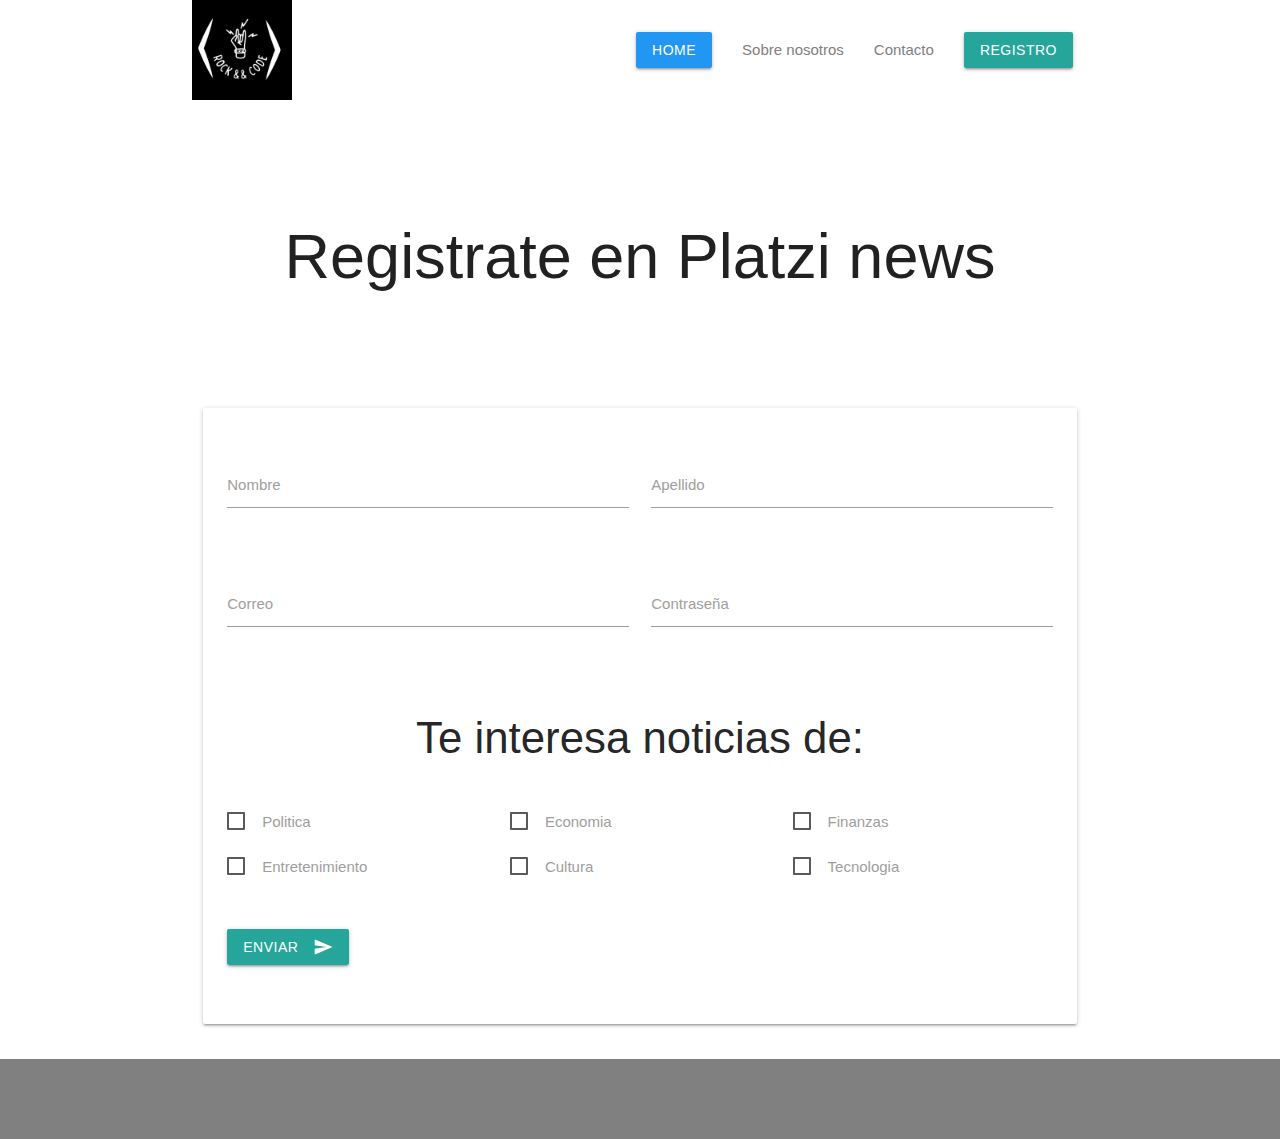
<file: public/registro.html>
<!DOCTYPE html>
<html lang="es">
<head>
  <meta charset="UTF-8">
  <meta http-equiv="X-UA-Compatible" content="IE=edge">
  <meta name="viewport" content="width=device-width, initial-scale=1.0">
  <title>Mi Blog</title>
  <!--Import Google Icon Font-->
      <link href="https://fonts.googleapis.com/icon?family=Material+Icons" rel="stylesheet">
  <!-- Compiled and minified CSS -->
      <link rel="stylesheet" href="https://cdnjs.cloudflare.com/ajax/libs/materialize/1.0.0/css/materialize.min.css">
  <link rel="stylesheet" href="css/main.css">
</head>
<body>
  <header class="registro-header">
    <nav class="container">
      <a href="#" class="brand-logo valign-wrapper" >
        <img class="responsive-img left" src="./assets/img/Rock && CODE.png" alt="Logo de blog">
      </a>
      <ul class="right valign-wrapper">
        <li><a href="./index.html" class="btn blue">Home</a></li>
        <li><a href="#">Sobre nosotros</a></li>
        <li><a href="#">Contacto</a></li>
        <li><a class="btn" href="./registro.html">Registro</a></li>
      </ul>
    </nav>
    <section class="header-main-pic z-depth-2 hide"></section>
    <section class="container">
      <div class="row registro-titulo">
        <div class="col s12">
          <h1 class="center-align">Registrate en Platzi news</h1>
        </div>
      </div>
    </section>
  </header>
  <main class="container">
    <div class="row">
      <div class="col s12">
        <div class="card-panel">
          <form action="">
            <div class="row section">
              <div class="input-field col s12 m6">
                <input type="text" name="" id="first-name" class="validate">
                <label for="first-name" >Nombre</label>
              </div>
              <div class="input-field col s12 m6">
                <input type="text" name="" id="last-name" class="validate">
                <label for="last-name" >Apellido</label>
              </div>
            </div>
            <div class="row">
              <div class="input-field col s12 m6">
                <input type="email" name="" id="email" class="validate">
                <label for="email" >Correo</label>
              </div>
              <div class="input-field col s12 m6">
                <input type="password" name="" id="password" class="validate">
                <label for="password" >Contraseña</label>
              </div>
            </div>
            <div class="section">
              <h3 class="center-align">Te interesa noticias de:</h3>
            </div>
            <div class="section">
              <div class="row">
                <label  class="col s12 m4">
                  <input type="checkbox">
                  <span>Politica</span>
                </label>
                <label  class="col s12 m4">
                  <input type="checkbox">
                  <span>Economia</span>
                </label>
                <label  class="col s12 m4">
                  <input type="checkbox">
                  <span>Finanzas</span>
                </label>
              </div>
              <div class="row">
                <label  class="col s12 m4">
                  <input type="checkbox">
                  <span>Entretenimiento</span>
                </label>
                <label  class="col s12 m4">
                  <input type="checkbox">
                  <span>Cultura</span>
                </label>
                <label  class="col s12 m4">
                  <input type="checkbox">
                  <span>Tecnologia</span>
                </label>
              </div>
            </div>
            <div class="section">
              <div class="row">
                <div class="col s12">
                  <button class="btn waves-effecyt waves-light center-align">Enviar
                    <i class="material-icons right">send</i>
                  </button>
                </div>
              </div>
            </div>
          </form>
        </div>
      </div>
    </div>
    
  </main>
  <footer class="page-footer"></footer>


  <script src="https://cdnjs.cloudflare.com/ajax/libs/materialize/1.0.0/js/materialize.min.js"></script>
</body>
</html>
</file>
<file: css/main.css>
body{
  margin: 0;
  padding: 0;
  display: flex;
  min-height: 100vh;
  flex-direction: column;
}

header{
  height: 500px;
}

header nav{
  height: 100px;
  background: white;
  box-shadow: none;
}

nav .brand-logo{
  height: 100px;
  left: 15%;
}

nav .brand-logo img{
  /* width: 70px; */
  height: 100%;
}

header nav ul {
  height: 100px;
}

header ul a{
  color: grey;
}

.header-main-pic{
  width: 100%;
  height: 400px;
  background-image: url('../assets/img/MARVEL_XMENDANGERROOM-1920x1080.jpg');
  background-repeat: no-repeat;
  background-position: center;
  background-size: cover;
}

.input-field.input-container{
  height: 100px;
  float: none;
  display: flex;
  margin: 0 auto;
}

.input-field > #seacrh{
  margin-top: 25px;
}

.input-container i{
  margin-top: 30px;
  margin-right: 15px;
}

footer.page-footer{
  height: 80px;
  background: grey;
  bottom: 0;
}

/* POST */

.post-pic{
  width: 100%;
  height: 400px;
  background-image: url('https://picsum.photos/seed/picsum/1000/400');
  background-repeat: no-repeat;
  background-position: center;
  background-size: cover;
}

/* Registtro */

.registro-titulo{
  margin-top: 80px;
}

.registro-header{
  height: 400px;
}
</file>
<file: public/css/main.css>
body{
  margin: 0;
  padding: 0;
  display: flex;
  min-height: 100vh;
  flex-direction: column;
}

header{
  height: 500px;
}

header nav{
  height: 100px;
  background: white;
  box-shadow: none;
}

nav .brand-logo{
  height: 100px;
  left: 15%;
}

nav .brand-logo img{
  /* width: 70px; */
  height: 100%;
}

header nav ul {
  height: 100px;
}

header ul a{
  color: grey;
}

.header-main-pic{
  width: 100%;
  height: 400px;
  background-image: url('../assets/img/MARVEL_XMENDANGERROOM-1920x1080.jpg');
  background-repeat: no-repeat;
  background-position: center;
  background-size: cover;
}

.input-field.input-container{
  height: 100px;
  float: none;
  display: flex;
  margin: 0 auto;
}

.input-field > #seacrh{
  margin-top: 25px;
}

.input-container i{
  margin-top: 30px;
  margin-right: 15px;
}

footer.page-footer{
  height: 80px;
  background: grey;
  bottom: 0;
}



/* POST */

.post-pic{
  width: 100%;
  height: 400px;
  background-image: url('https://picsum.photos/seed/picsum/1000/400');
  background-repeat: no-repeat;
  background-position: center;
  background-size: cover;
}

.clases li{
  display: flex;
  justify-content: start;
}

.clases i{
  margin-right: 1em;
}

/* Registtro */

.registro-titulo{
  margin-top: 80px;
}

.registro-header{
  height: 400px;
}
</file>
